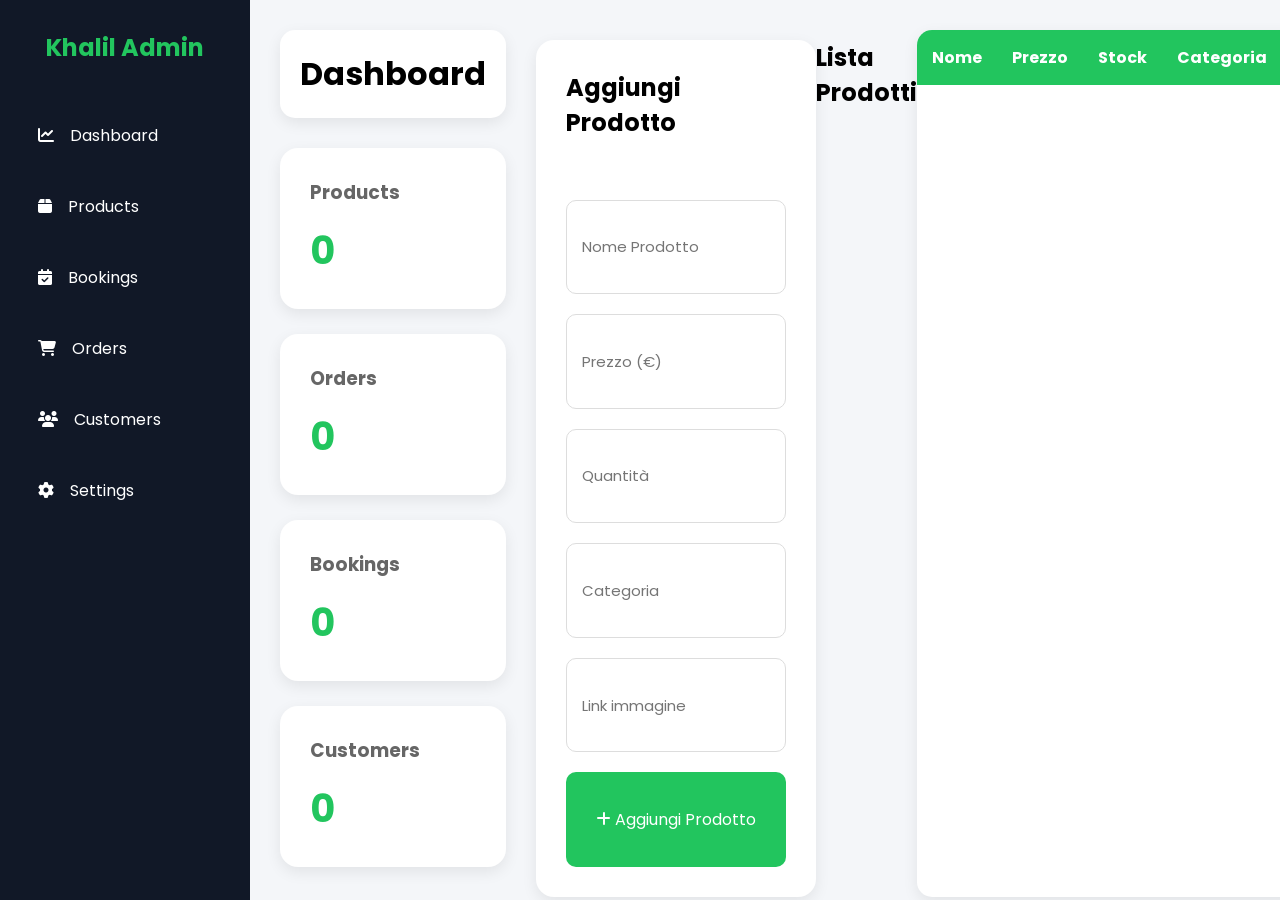
<file: admin.html>
<!DOCTYPE html>
<html lang="it">

<head>

<meta charset="UTF-8">

<meta name="viewport" content="width=device-width, initial-scale=1.0">

<title>Admin Dashboard | Khalil Fedeltà</title>

<link rel="preconnect" href="https://fonts.googleapis.com">

<link rel="preconnect" href="https://fonts.gstatic.com" crossorigin>

<link href="https://fonts.googleapis.com/css2?family=Poppins:wght@300;400;500;600;700;800&display=swap" rel="stylesheet">

<link rel="stylesheet" href="https://cdnjs.cloudflare.com/ajax/libs/font-awesome/6.7.2/css/all.min.css">

<link rel="stylesheet" href="admin.css">

</head>

<body>
<div class="sidebar">

<h2>Khalil Admin</h2>

<ul>

<li><i class="fa-solid fa-chart-line"></i> Dashboard</li>

<li><i class="fa-solid fa-box"></i> Products</li>

<li><i class="fa-solid fa-calendar-check"></i> Bookings</li>

<li><i class="fa-solid fa-cart-shopping"></i> Orders</li>

<li><i class="fa-solid fa-users"></i> Customers</li>

<li><i class="fa-solid fa-gear"></i> Settings</li>

</ul>

</div>

<div class="main">

<div class="topbar">

<h1>Dashboard</h1>

</div>

<div class="cards">

<div class="card">

<h3>Products</h3>

<h2 id="productCount">0</h2>

</div>

<div class="card">

<h3>Orders</h3>

<h2>0</h2>

</div>

<div class="card">

<h3>Bookings</h3>

<h2>0</h2>

</div>

<div class="card">

<h3>Customers</h3>

<h2>0</h2>

</div>

</div>

</div>
<div class="product-form">

<h2>Aggiungi Prodotto</h2>

<input type="text" id="name" placeholder="Nome Prodotto">

<input type="number" id="price" placeholder="Prezzo (€)">

<input type="number" id="stock" placeholder="Quantità">

<input type="text" id="category" placeholder="Categoria">

<input type="text" id="image" placeholder="Link immagine">

<button onclick="addProduct()">

<i class="fa-solid fa-plus"></i>

Aggiungi Prodotto

</button>

</div>

<h2 style="margin-top:40px;">Lista Prodotti</h2>

<table id="productsTable">

<thead>

<tr>

<th>Nome</th>

<th>Prezzo</th>

<th>Stock</th>

<th>Categoria</th>

<th>Elimina</th>

</tr>

</thead>

<tbody>

</tbody>

</table>
<script src="admin.js"></script>
</body>

</html>
</file>
<file: admin.css>
*{
margin:0;
padding:0;
box-sizing:border-box;
font-family:'Poppins',sans-serif;
}

body{
display:flex;
background:#f4f6f9;
}

.sidebar{
width:250px;
height:100vh;
background:#111827;
color:white;
padding:30px 20px;
position:fixed;
left:0;
top:0;
}

.sidebar h2{
text-align:center;
margin-bottom:40px;
color:#22c55e;
}

.sidebar ul{
list-style:none;
}

.sidebar ul li{
padding:18px;
margin-bottom:10px;
border-radius:10px;
cursor:pointer;
transition:.3s;
}

.sidebar ul li:hover{
background:#22c55e;
}

.sidebar i{
margin-right:12px;
}

.main{
margin-left:250px;
width:100%;
padding:30px;
}

.topbar{
background:white;
padding:20px;
border-radius:15px;
box-shadow:0 5px 15px rgba(0,0,0,.08);
margin-bottom:30px;
}

.cards{
display:grid;
grid-template-columns:repeat(auto-fit,minmax(220px,1fr));
gap:25px;
}

.card{
background:white;
padding:30px;
border-radius:18px;
box-shadow:0 5px 15px rgba(0,0,0,.08);
transition:.3s;
}

.card:hover{
transform:translateY(-8px);
}

.card h3{
color:#666;
margin-bottom:15px;
}

.card h2{
font-size:38px;
color:#22c55e;
}
/*================ PRODUCT FORM =================*/

.product-form{

margin-top:40px;

background:white;

padding:30px;

border-radius:18px;

box-shadow:0 5px 15px rgba(0,0,0,.08);

display:grid;

grid-template-columns:repeat(auto-fit,minmax(220px,1fr));

gap:20px;

}

.product-form h2{

grid-column:1/-1;

}

.product-form input{

padding:15px;

border:1px solid #ddd;

border-radius:10px;

font-size:15px;

}

.product-form button{

padding:15px;

background:#22c55e;

color:white;

border:none;

border-radius:10px;

cursor:pointer;

font-size:16px;

transition:.3s;

}

.product-form button:hover{

background:#16a34a;

}

table{

width:100%;

margin-top:30px;

border-collapse:collapse;

background:white;

border-radius:15px;

overflow:hidden;

box-shadow:0 5px 15px rgba(0,0,0,.08);

}

th{

background:#22c55e;

color:white;

padding:15px;

}

td{

padding:15px;

text-align:center;

border-bottom:1px solid #eee;

}

.delete-btn{

background:#ef4444;

color:white;

border:none;

padding:8px 15px;

border-radius:8px;

cursor:pointer;

}

.delete-btn:hover{

background:#dc2626;

}
</file>
